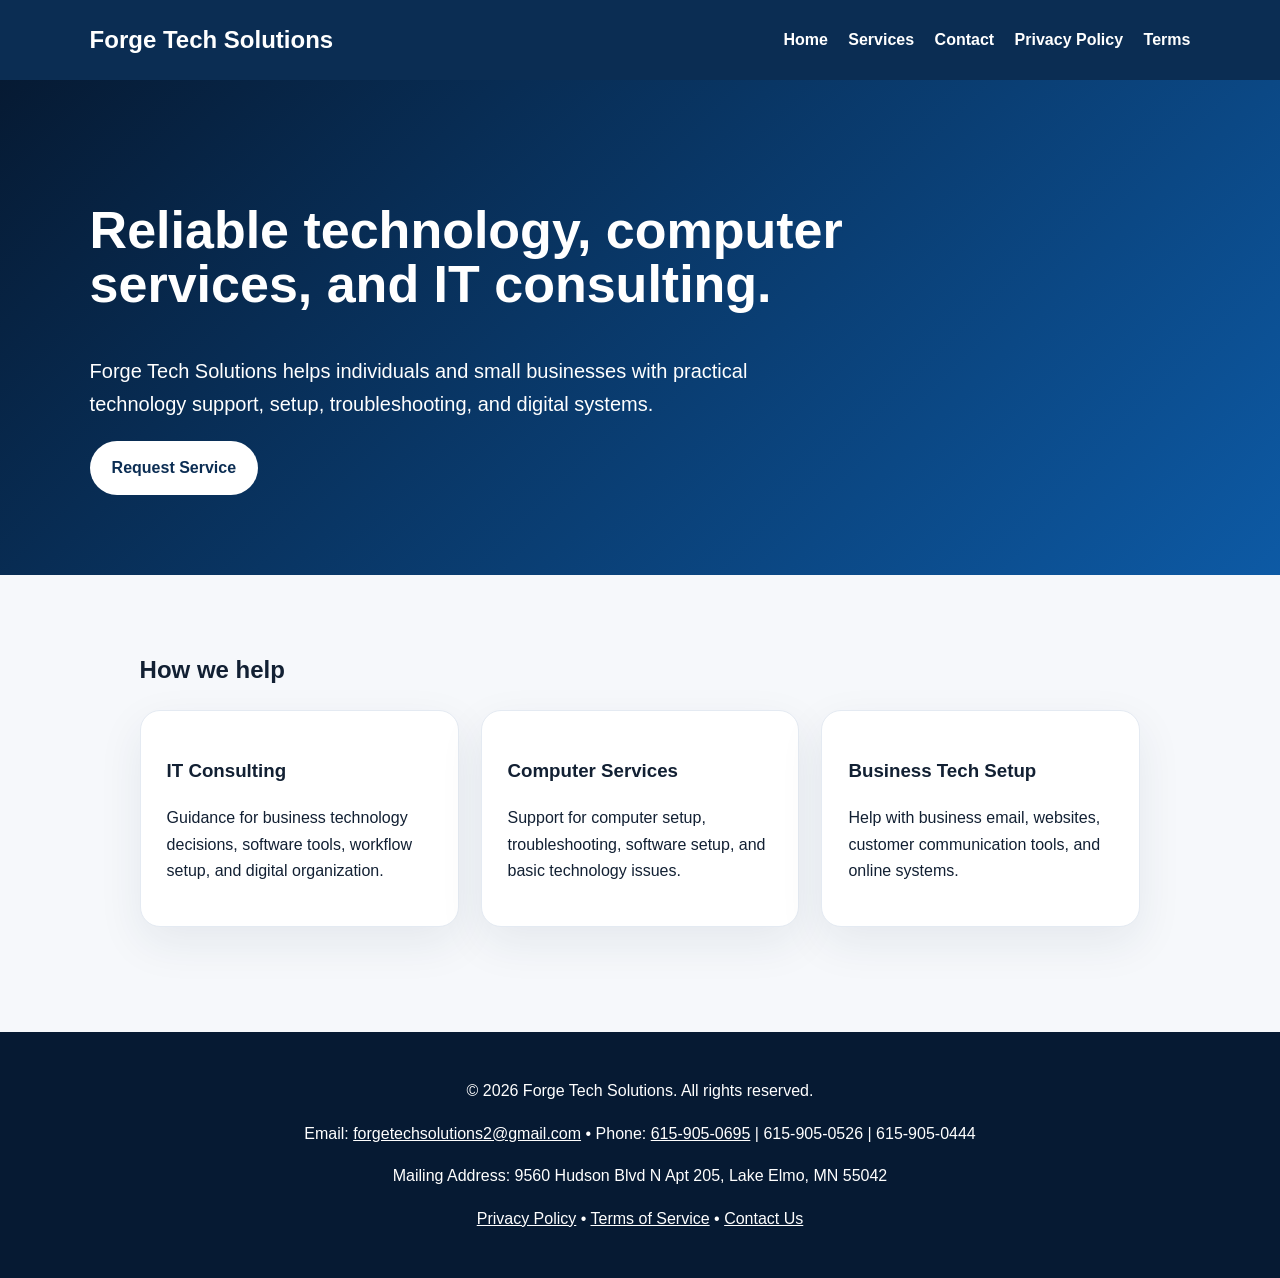
<file: index.html>
<!DOCTYPE html>
<html lang="en">
<head>
  <meta charset="UTF-8">
  <meta name="viewport" content="width=device-width,initial-scale=1.0">
  <title>Forge Tech Solutions | IT Consulting</title>
  <meta name="description" content="Forge Tech Solutions provides technology, computer services, remote support, and IT consulting support.">
  <link rel="stylesheet" href="styles.css">
</head>
<body>

<header class="topbar">
  <a class="logo" href="index.html">Forge Tech Solutions</a>
  <nav>
    <a href="index.html">Home</a>
    <a href="services.html">Services</a>
    <a href="contact.html">Contact</a>
    <a href="privacy.html">Privacy Policy</a>
    <a href="terms.html">Terms</a>
  </nav>
</header>

<section class="hero">
  <h1>Reliable technology, computer services, and IT consulting.</h1>
  <p>Forge Tech Solutions helps individuals and small businesses with practical technology support, setup, troubleshooting, and digital systems.</p>
  <a class="btn" href="contact.html">Request Service</a>
</section>
<main class="section">
  <h2>How we help</h2>
  <div class="grid">
    <div class="card">
      <h3>IT Consulting</h3>
      <p>Guidance for business technology decisions, software tools, workflow setup, and digital organization.</p>
    </div>
    <div class="card">
      <h3>Computer Services</h3>
      <p>Support for computer setup, troubleshooting, software setup, and basic technology issues.</p>
    </div>
    <div class="card">
      <h3>Business Tech Setup</h3>
      <p>Help with business email, websites, customer communication tools, and online systems.</p>
    </div>
  </div>
</main>

<footer>
  <p>© 2026 Forge Tech Solutions. All rights reserved.</p>
  <p>
    Email: <a href="mailto:forgetechsolutions2@gmail.com">forgetechsolutions2@gmail.com</a> •
    Phone: <a href="tel:6159050695">615-905-0695</a> | 615-905-0526 | 615-905-0444
  </p>
  <p>Mailing Address: 9560 Hudson Blvd N Apt 205, Lake Elmo, MN 55042</p>
  <p><a href="privacy.html">Privacy Policy</a> • <a href="terms.html">Terms of Service</a> • <a href="contact.html">Contact Us</a></p>
</footer>

</body>
</html>
</file>
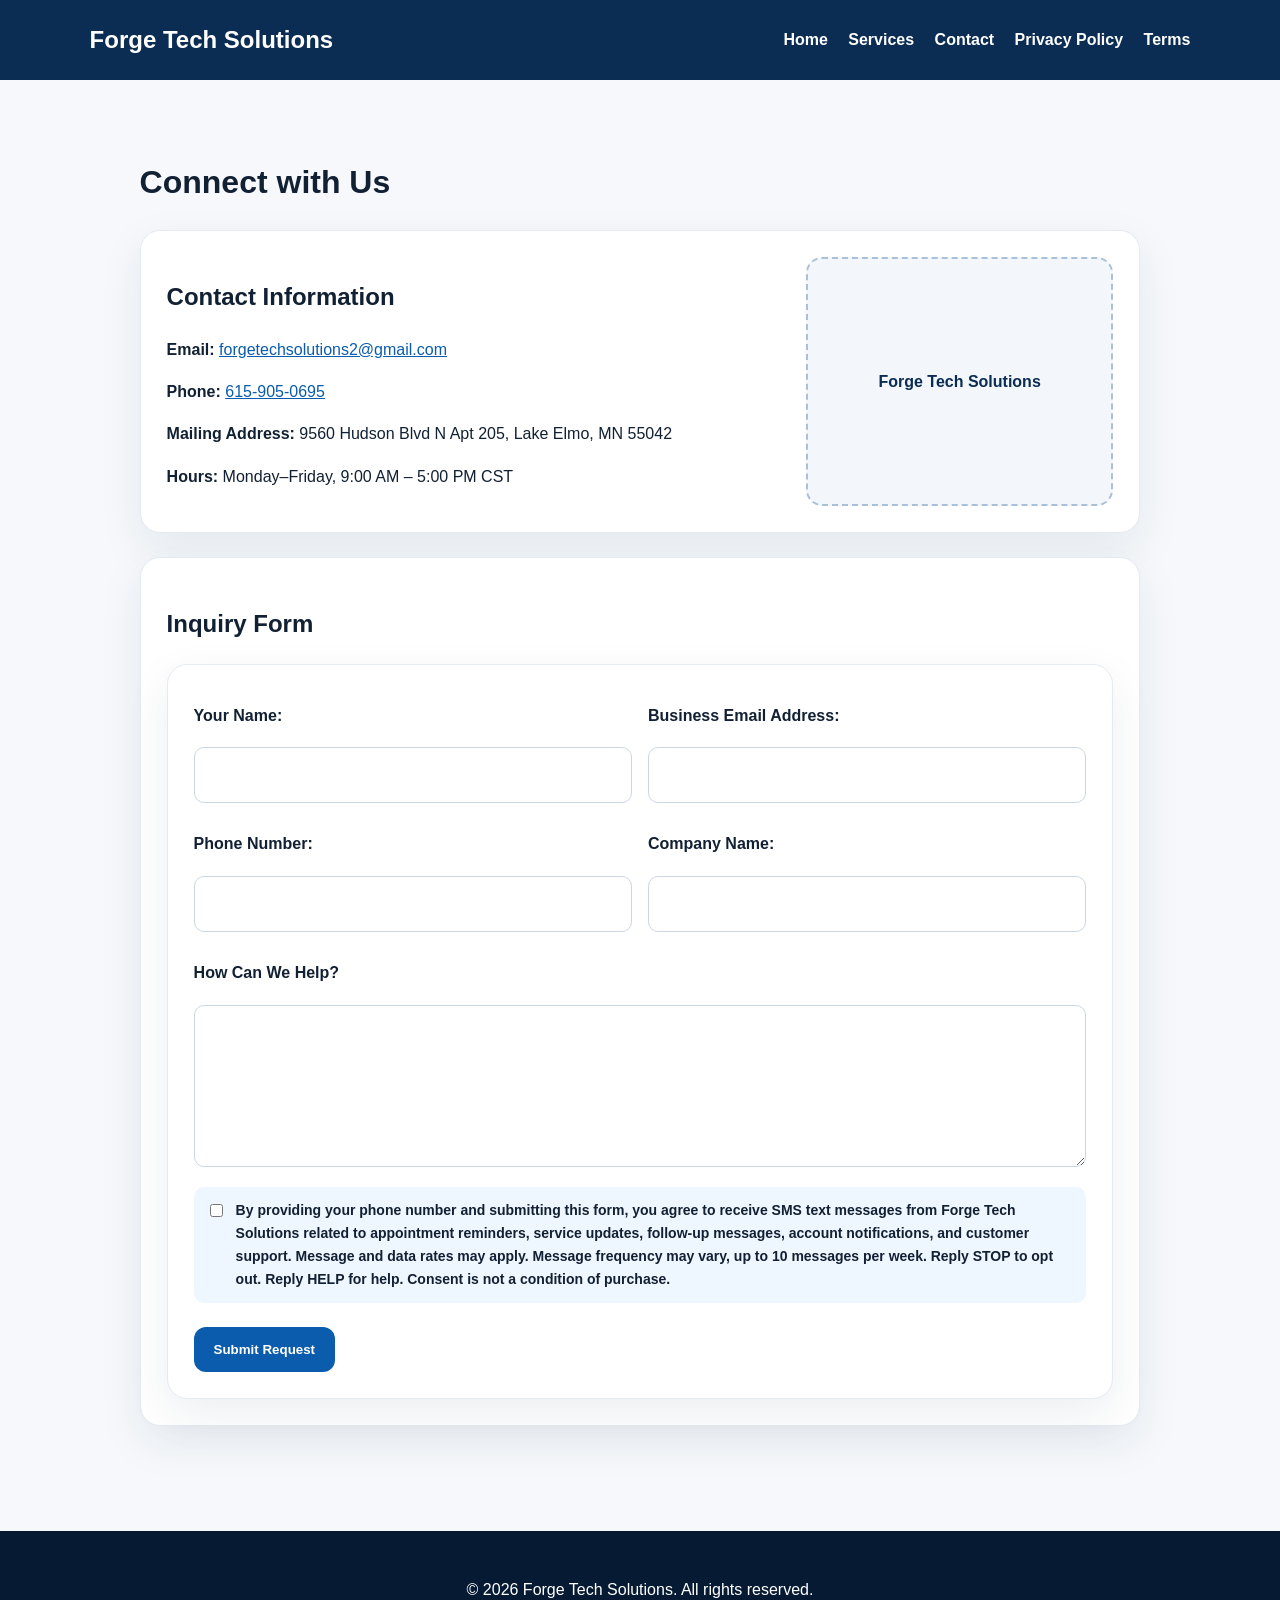
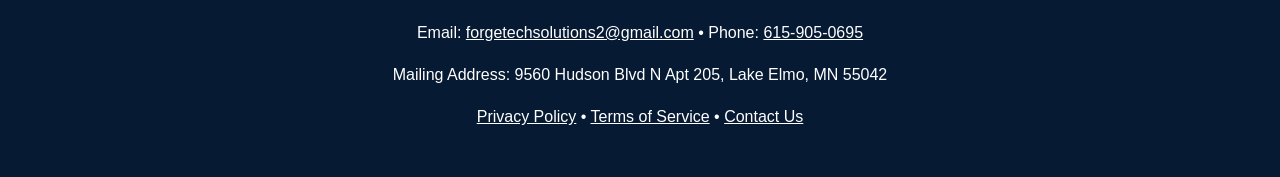
<file: contact.html>
<!DOCTYPE html>
<html lang="en">
<head>
  <meta charset="UTF-8">
  <meta name="viewport" content="width=device-width,initial-scale=1.0">
  <title>Contact | Forge Tech Solutions</title>
  <meta name="description" content="Contact Forge Tech Solutions for technology support, computer services, IT consulting, and customer support.">
  <link rel="stylesheet" href="styles.css">
</head>
<body>

<header class="topbar">
  <a class="logo" href="index.html">Forge Tech Solutions</a>
  <nav>
    <a href="index.html">Home</a>
    <a href="services.html">Services</a>
    <a href="contact.html">Contact</a>
    <a href="privacy.html">Privacy Policy</a>
    <a href="terms.html">Terms</a>
  </nav>
</header>

<main class="page contact-page">
  <h1>Connect with Us</h1>

  <section class="contact-card">
    <div class="contact-info">
      <h2>Contact Information</h2>
      <p><strong>Email:</strong> <a href="mailto:forgetechsolutions2@gmail.com">forgetechsolutions2@gmail.com</a></p>
      <p><strong>Phone:</strong> <a href="tel:6159050695">615-905-0695</a></p>
      <p><strong>Mailing Address:</strong> 9560 Hudson Blvd N Apt 205, Lake Elmo, MN 55042</p>
      <p><strong>Hours:</strong> Monday–Friday, 9:00 AM – 5:00 PM CST</p>
    </div>

    <div class="contact-image" aria-label="Forge Tech Solutions contact graphic">
      <span>Forge Tech Solutions</span>
    </div>
  </section>

  <section class="form-section">
    <h2>Inquiry Form</h2>

    <form action="mailto:forgetechsolutions2@gmail.com" method="post" enctype="text/plain">
      <div class="form-grid">
        <div>
          <label for="name">Your Name:</label>
          <input id="name" name="name" type="text" required>
        </div>

        <div>
          <label for="email">Business Email Address:</label>
          <input id="email" name="email" type="email" required>
        </div>

        <div>
          <label for="phone">Phone Number:</label>
          <input id="phone" name="phone" type="tel" required>
        </div>

        <div>
          <label for="company">Company Name:</label>
          <input id="company" name="company" type="text">
        </div>

        <div class="full-width">
          <label for="message">How Can We Help?</label>
          <textarea id="message" name="message" rows="5" required></textarea>
        </div>
      </div>

      <label class="consent checkbox-consent" for="sms_consent">
        <input id="sms_consent" name="sms_consent" type="checkbox" required>
        <span>
          By providing your phone number and submitting this form, you agree to receive SMS text messages from Forge Tech Solutions related to appointment reminders, service updates, follow-up messages, account notifications, and customer support. Message and data rates may apply. Message frequency may vary, up to 10 messages per week. Reply STOP to opt out. Reply HELP for help. Consent is not a condition of purchase.
        </span>
      </label>

      <button type="submit">Submit Request</button>
    </form>
  </section>
</main>

<footer>
  <p>© 2026 Forge Tech Solutions. All rights reserved.</p>
  <p>
    Email: <a href="mailto:forgetechsolutions2@gmail.com">forgetechsolutions2@gmail.com</a> •
    Phone: <a href="tel:6159050695">615-905-0695</a>
  </p>
  <p>Mailing Address: 9560 Hudson Blvd N Apt 205, Lake Elmo, MN 55042</p>
  <p>
    <a href="privacy.html">Privacy Policy</a> •
    <a href="terms.html">Terms of Service</a> •
    <a href="contact.html">Contact Us</a>
  </p>
</footer>

</body>
</html>
</file>
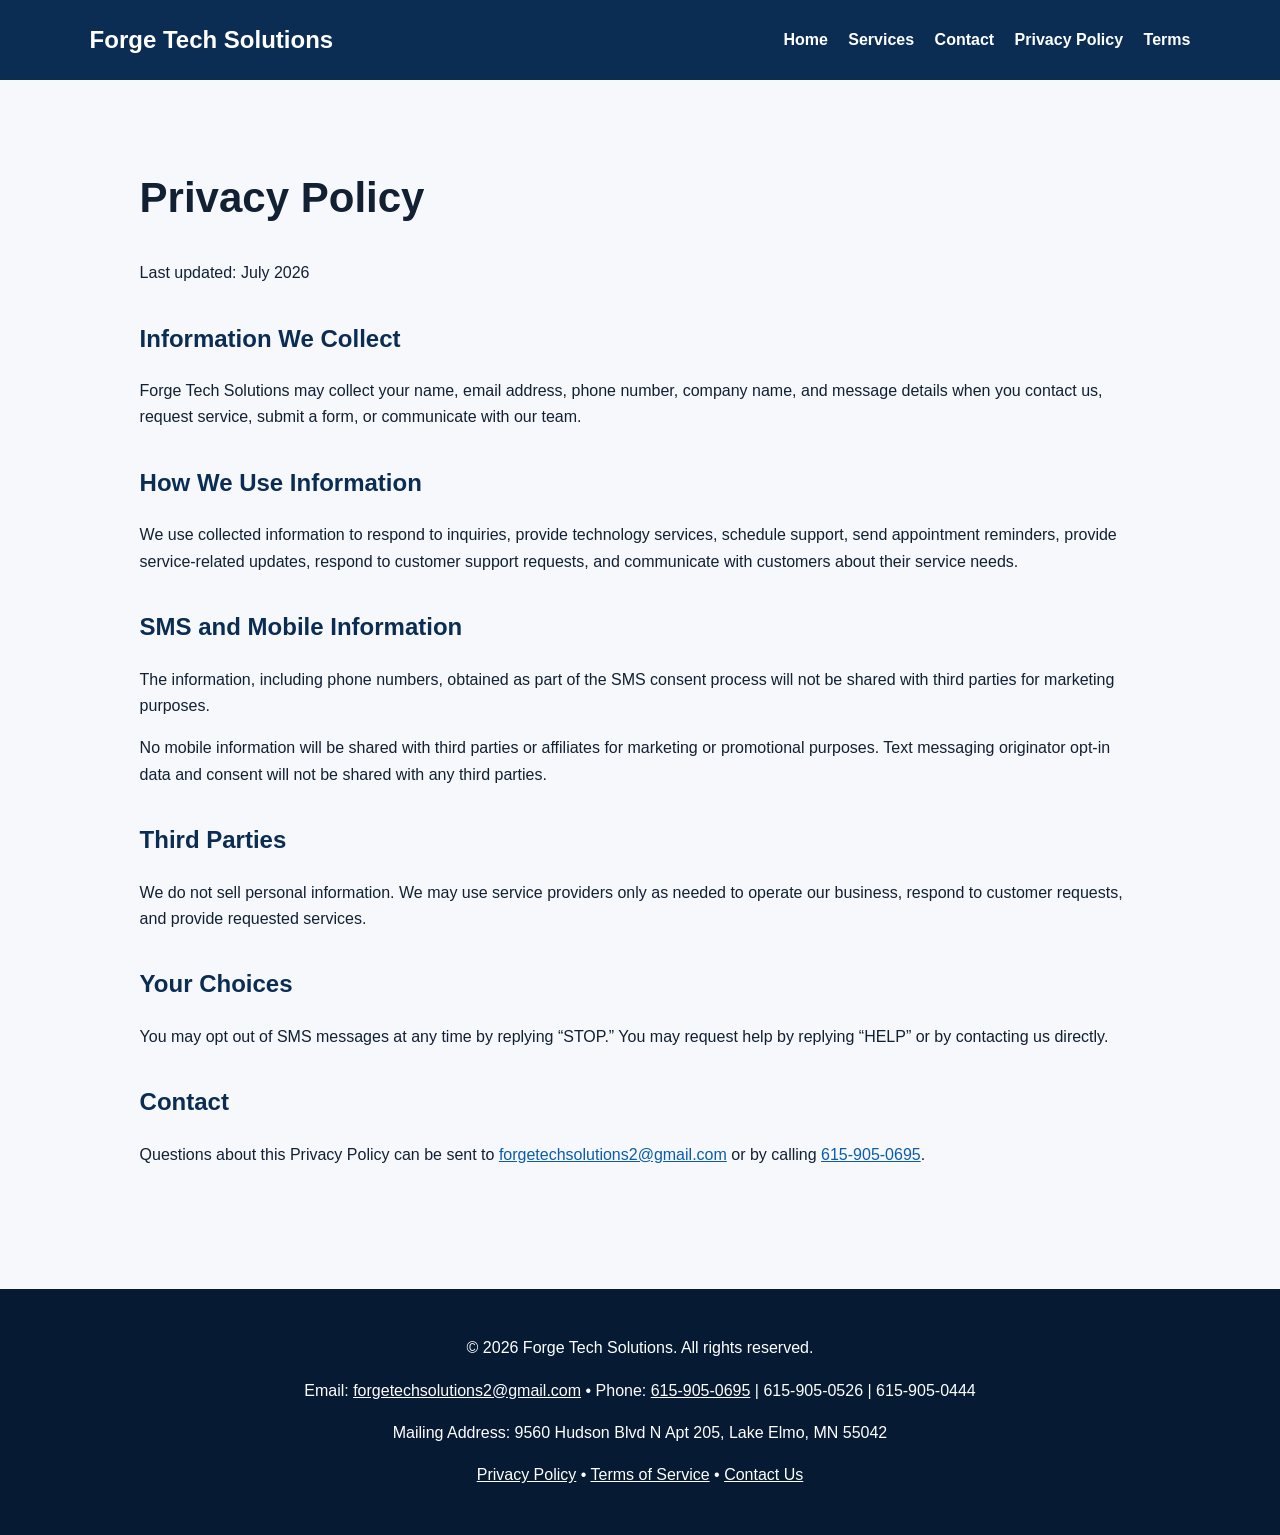
<file: privacy.html>
<!DOCTYPE html>
<html lang="en">
<head>
  <meta charset="UTF-8">
  <meta name="viewport" content="width=device-width,initial-scale=1.0">
  <title>Privacy Policy | Forge Tech Solutions</title>
  <meta name="description" content="Forge Tech Solutions Privacy Policy including SMS and mobile information privacy.">
  <link rel="stylesheet" href="styles.css">
</head>
<body>

<header class="topbar">
  <a class="logo" href="index.html">Forge Tech Solutions</a>
  <nav>
    <a href="index.html">Home</a>
    <a href="services.html">Services</a>
    <a href="contact.html">Contact</a>
    <a href="privacy.html">Privacy Policy</a>
    <a href="terms.html">Terms</a>
  </nav>
</header>

<main class="page legal">
  <h1>Privacy Policy</h1>
  <p>Last updated: July 2026</p>

  <h2>Information We Collect</h2>
  <p>Forge Tech Solutions may collect your name, email address, phone number, company name, and message details when you contact us, request service, submit a form, or communicate with our team.</p>

  <h2>How We Use Information</h2>
  <p>We use collected information to respond to inquiries, provide technology services, schedule support, send appointment reminders, provide service-related updates, respond to customer support requests, and communicate with customers about their service needs.</p>

  <h2>SMS and Mobile Information</h2>
  <p>The information, including phone numbers, obtained as part of the SMS consent process will not be shared with third parties for marketing purposes.</p>
  <p>No mobile information will be shared with third parties or affiliates for marketing or promotional purposes. Text messaging originator opt-in data and consent will not be shared with any third parties.</p>

  <h2>Third Parties</h2>
  <p>We do not sell personal information. We may use service providers only as needed to operate our business, respond to customer requests, and provide requested services.</p>

  <h2>Your Choices</h2>
  <p>You may opt out of SMS messages at any time by replying “STOP.” You may request help by replying “HELP” or by contacting us directly.</p>

  <h2>Contact</h2>
  <p>Questions about this Privacy Policy can be sent to <a href="mailto:forgetechsolutions2@gmail.com">forgetechsolutions2@gmail.com</a> or by calling <a href="tel:6159050695">615-905-0695</a>.</p>
</main>

<footer>
  <p>© 2026 Forge Tech Solutions. All rights reserved.</p>
  <p>
    Email: <a href="mailto:forgetechsolutions2@gmail.com">forgetechsolutions2@gmail.com</a> •
    Phone: <a href="tel:6159050695">615-905-0695</a> | 615-905-0526 | 615-905-0444
  </p>
  <p>Mailing Address: 9560 Hudson Blvd N Apt 205, Lake Elmo, MN 55042</p>
  <p><a href="privacy.html">Privacy Policy</a> • <a href="terms.html">Terms of Service</a> • <a href="contact.html">Contact Us</a></p>
</footer>

</body>
</html>
</file>
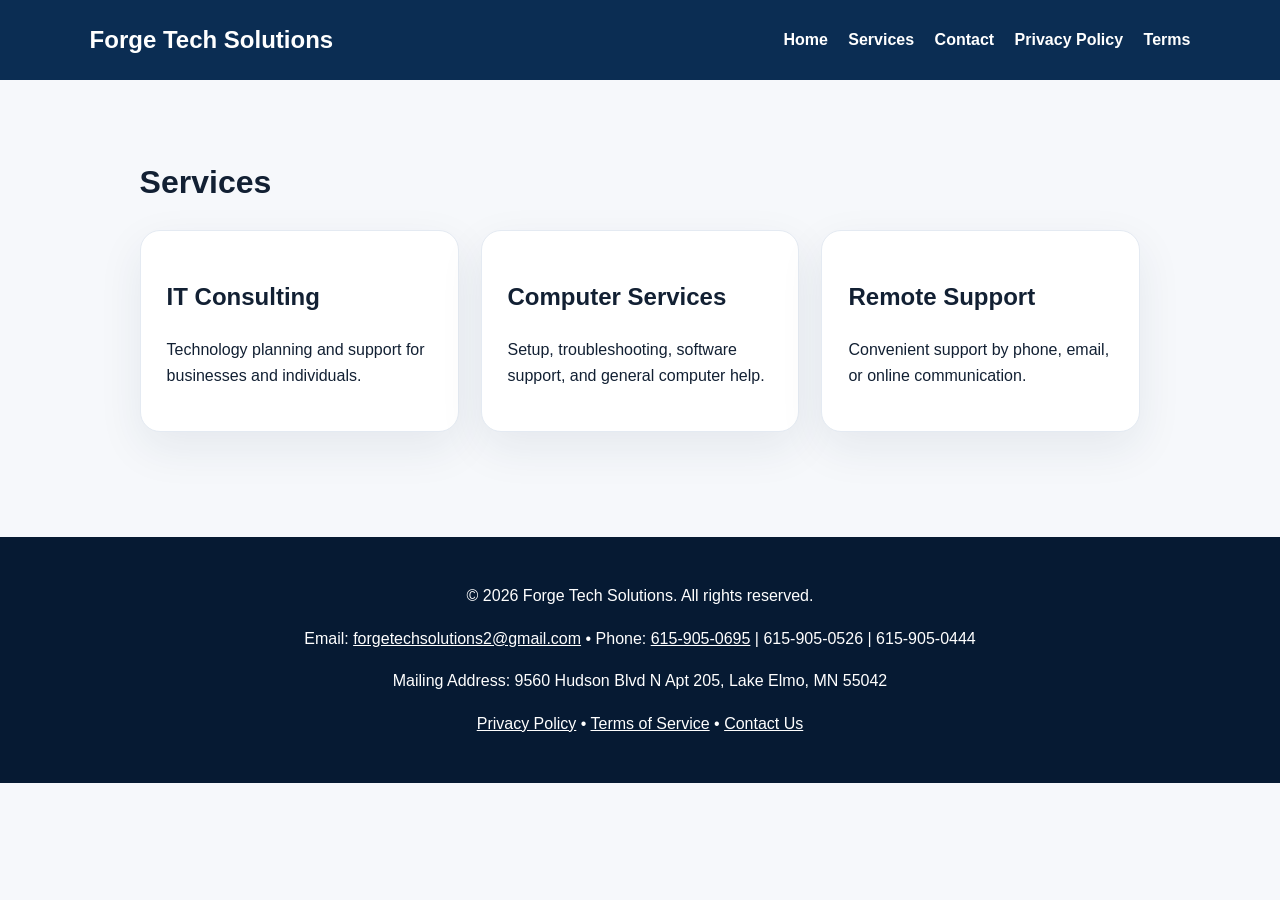
<file: services.html>
<!DOCTYPE html>
<html lang="en">
<head>
  <meta charset="UTF-8">
  <meta name="viewport" content="width=device-width,initial-scale=1.0">
  <title>Services | Forge Tech Solutions</title>
  <meta name="description" content="Services offered by Forge Tech Solutions.">
  <link rel="stylesheet" href="styles.css">
</head>
<body>

<header class="topbar">
  <a class="logo" href="index.html">Forge Tech Solutions</a>
  <nav>
    <a href="index.html">Home</a>
    <a href="services.html">Services</a>
    <a href="contact.html">Contact</a>
    <a href="privacy.html">Privacy Policy</a>
    <a href="terms.html">Terms</a>
  </nav>
</header>

<main class="page">
  <h1>Services</h1>
  <div class="grid">
    <div class="card">
      <h2>IT Consulting</h2>
      <p>Technology planning and support for businesses and individuals.</p>
    </div>
    <div class="card">
      <h2>Computer Services</h2>
      <p>Setup, troubleshooting, software support, and general computer help.</p>
    </div>
    <div class="card">
      <h2>Remote Support</h2>
      <p>Convenient support by phone, email, or online communication.</p>
    </div>
  </div>
</main>

<footer>
  <p>© 2026 Forge Tech Solutions. All rights reserved.</p>
  <p>
    Email: <a href="mailto:forgetechsolutions2@gmail.com">forgetechsolutions2@gmail.com</a> •
    Phone: <a href="tel:6159050695">615-905-0695</a> | 615-905-0526 | 615-905-0444
  </p>
  <p>Mailing Address: 9560 Hudson Blvd N Apt 205, Lake Elmo, MN 55042</p>
  <p><a href="privacy.html">Privacy Policy</a> • <a href="terms.html">Terms of Service</a> • <a href="contact.html">Contact Us</a></p>
</footer>

</body>
</html>
</file>
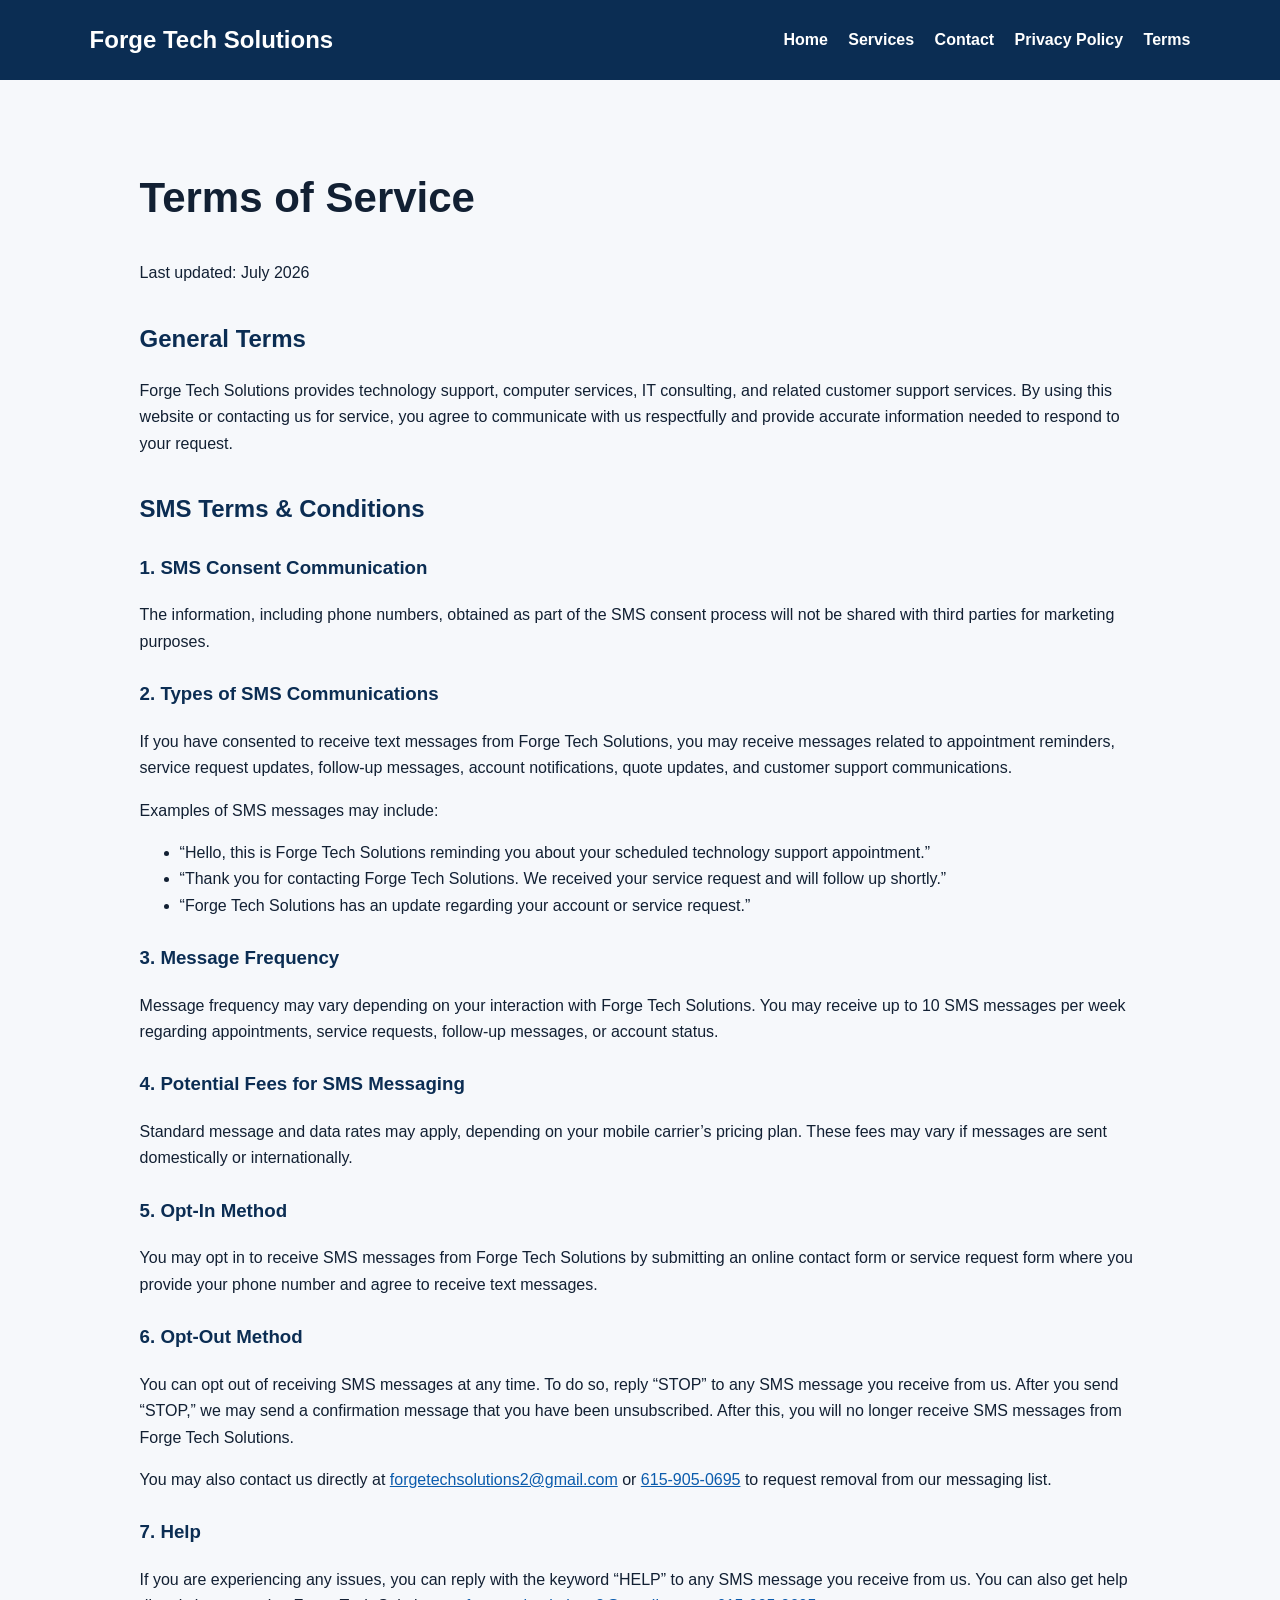
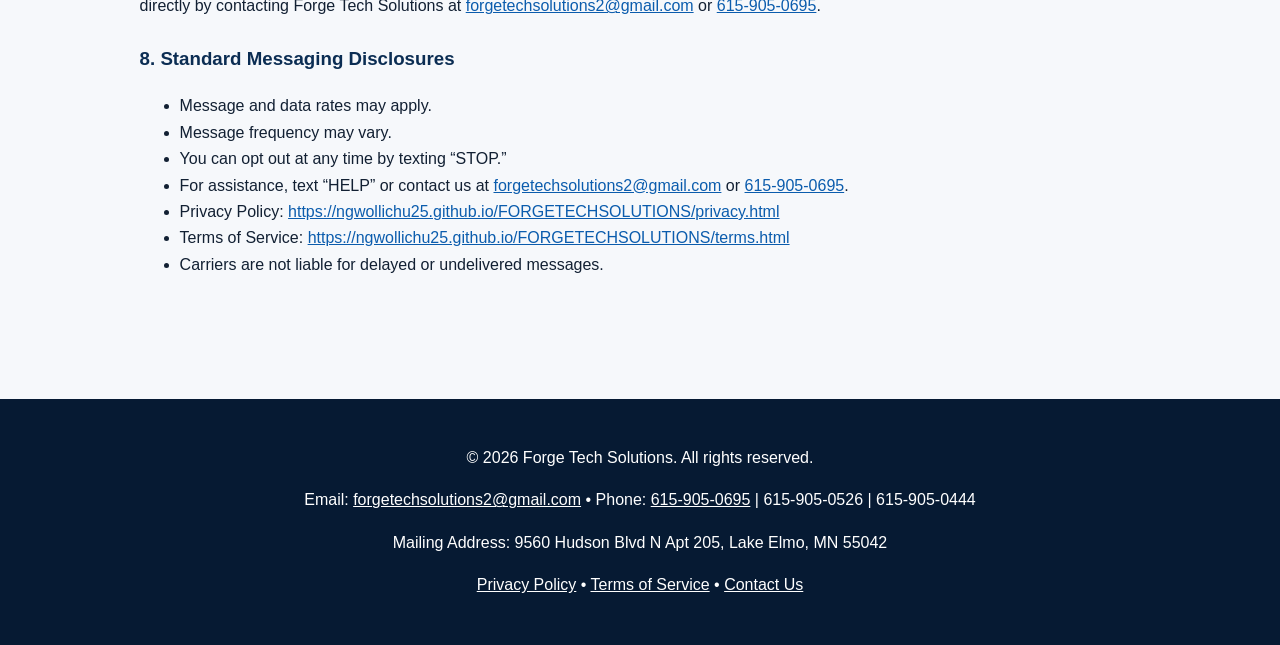
<file: terms.html>
<!DOCTYPE html>
<html lang="en">
<head>
  <meta charset="UTF-8">
  <meta name="viewport" content="width=device-width,initial-scale=1.0">
  <title>Terms of Service | Forge Tech Solutions</title>
  <meta name="description" content="Forge Tech Solutions Terms of Service and SMS Terms and Conditions.">
  <link rel="stylesheet" href="styles.css">
</head>
<body>

<header class="topbar">
  <a class="logo" href="index.html">Forge Tech Solutions</a>
  <nav>
    <a href="index.html">Home</a>
    <a href="services.html">Services</a>
    <a href="contact.html">Contact</a>
    <a href="privacy.html">Privacy Policy</a>
    <a href="terms.html">Terms</a>
  </nav>
</header>

<main class="page legal">
  <h1>Terms of Service</h1>
  <p>Last updated: July 2026</p>

  <h2>General Terms</h2>
  <p>Forge Tech Solutions provides technology support, computer services, IT consulting, and related customer support services. By using this website or contacting us for service, you agree to communicate with us respectfully and provide accurate information needed to respond to your request.</p>

  <h2>SMS Terms &amp; Conditions</h2>

  <h3>1. SMS Consent Communication</h3>
  <p>The information, including phone numbers, obtained as part of the SMS consent process will not be shared with third parties for marketing purposes.</p>

  <h3>2. Types of SMS Communications</h3>
  <p>If you have consented to receive text messages from Forge Tech Solutions, you may receive messages related to appointment reminders, service request updates, follow-up messages, account notifications, quote updates, and customer support communications.</p>
  <p>Examples of SMS messages may include:</p>
  <ul>
    <li>“Hello, this is Forge Tech Solutions reminding you about your scheduled technology support appointment.”</li>
    <li>“Thank you for contacting Forge Tech Solutions. We received your service request and will follow up shortly.”</li>
    <li>“Forge Tech Solutions has an update regarding your account or service request.”</li>
  </ul>

  <h3>3. Message Frequency</h3>
  <p>Message frequency may vary depending on your interaction with Forge Tech Solutions. You may receive up to 10 SMS messages per week regarding appointments, service requests, follow-up messages, or account status.</p>

  <h3>4. Potential Fees for SMS Messaging</h3>
  <p>Standard message and data rates may apply, depending on your mobile carrier’s pricing plan. These fees may vary if messages are sent domestically or internationally.</p>

  <h3>5. Opt-In Method</h3>
  <p>You may opt in to receive SMS messages from Forge Tech Solutions by submitting an online contact form or service request form where you provide your phone number and agree to receive text messages.</p>

  <h3>6. Opt-Out Method</h3>
  <p>You can opt out of receiving SMS messages at any time. To do so, reply “STOP” to any SMS message you receive from us. After you send “STOP,” we may send a confirmation message that you have been unsubscribed. After this, you will no longer receive SMS messages from Forge Tech Solutions.</p>
  <p>You may also contact us directly at <a href="mailto:forgetechsolutions2@gmail.com">forgetechsolutions2@gmail.com</a> or <a href="tel:6159050695">615-905-0695</a> to request removal from our messaging list.</p>

  <h3>7. Help</h3>
  <p>If you are experiencing any issues, you can reply with the keyword “HELP” to any SMS message you receive from us. You can also get help directly by contacting Forge Tech Solutions at <a href="mailto:forgetechsolutions2@gmail.com">forgetechsolutions2@gmail.com</a> or <a href="tel:6159050695">615-905-0695</a>.</p>

  <h3>8. Standard Messaging Disclosures</h3>
  <ul>
    <li>Message and data rates may apply.</li>
    <li>Message frequency may vary.</li>
    <li>You can opt out at any time by texting “STOP.”</li>
    <li>For assistance, text “HELP” or contact us at <a href="mailto:forgetechsolutions2@gmail.com">forgetechsolutions2@gmail.com</a> or <a href="tel:6159050695">615-905-0695</a>.</li>
    <li>Privacy Policy: <a href="privacy.html">https://ngwollichu25.github.io/FORGETECHSOLUTIONS/privacy.html</a></li>
    <li>Terms of Service: <a href="terms.html">https://ngwollichu25.github.io/FORGETECHSOLUTIONS/terms.html</a></li>
    <li>Carriers are not liable for delayed or undelivered messages.</li>
  </ul>
</main>

<footer>
  <p>© 2026 Forge Tech Solutions. All rights reserved.</p>
  <p>
    Email: <a href="mailto:forgetechsolutions2@gmail.com">forgetechsolutions2@gmail.com</a> •
    Phone: <a href="tel:6159050695">615-905-0695</a> | 615-905-0526 | 615-905-0444
  </p>
  <p>Mailing Address: 9560 Hudson Blvd N Apt 205, Lake Elmo, MN 55042</p>
  <p><a href="privacy.html">Privacy Policy</a> • <a href="terms.html">Terms of Service</a> • <a href="contact.html">Contact Us</a></p>
</footer>

</body>
</html>
</file>
<file: styles.css>
*{box-sizing:border-box}
body{margin:0;font-family:Arial,Helvetica,sans-serif;background:#f6f8fb;color:#122033;line-height:1.65}
a{color:#0b5cad}
.topbar{background:#0b2d53;color:white;padding:20px 7%;display:flex;justify-content:space-between;align-items:center;gap:20px}
.logo{font-size:24px;font-weight:900;color:white;text-decoration:none}
nav a{color:white;text-decoration:none;margin-left:16px;font-weight:700}
.hero{padding:80px 7%;background:linear-gradient(135deg,#061a33,#0d5aa5);color:white}
.hero h1{font-size:52px;max-width:850px;line-height:1.05}
.hero p{font-size:20px;max-width:720px}
.btn{display:inline-block;background:white;color:#0b2d53;padding:14px 22px;border-radius:999px;text-decoration:none;font-weight:900}
.section,.page{padding:55px 7%;max-width:1180px;margin:auto}
.grid{display:grid;grid-template-columns:repeat(3,1fr);gap:22px}
.card,.panel,form,.contact-card,.form-section{background:white;border:1px solid #e4eaf2;border-radius:20px;padding:26px;box-shadow:0 16px 45px rgba(20,45,75,.08)}
.contact-card{display:grid;grid-template-columns:2fr 1fr;gap:24px;margin-bottom:24px}
.contact-image{border:2px dashed #aac0d8;border-radius:16px;display:flex;align-items:center;justify-content:center;min-height:160px;text-align:center;background:#f3f7fc;color:#0b2d53;font-weight:900}
.form-grid{display:grid;grid-template-columns:1fr 1fr;gap:16px}
.full-width{grid-column:1/-1}
input,textarea{width:100%;padding:14px;border:1px solid #cbd7e5;border-radius:10px;margin-top:6px;font:inherit}
label{font-weight:700;display:block;margin:12px 0}
button{background:#0b5cad;color:white;border:none;border-radius:12px;padding:15px 20px;font-weight:900;cursor:pointer;margin-top:12px}
.consent{font-size:14px;background:#eef6ff;padding:12px;border-radius:10px;font-weight:600}
.checkbox-consent{display:flex;gap:10px;align-items:flex-start}
.checkbox-consent input{width:auto;margin-top:5px}
.legal h1{font-size:42px}
.legal h2{margin-top:32px;color:#0b2d53}
.legal h3{margin-top:24px;color:#0b2d53}
footer{background:#061a33;color:white;text-align:center;padding:30px 7%;margin-top:50px}
footer a{color:white}
@media(max-width:850px){
  .topbar{display:block}
  nav a{display:inline-block;margin:10px 10px 0 0}
  .grid,.contact-card,.form-grid{grid-template-columns:1fr}
  .hero h1{font-size:38px}
}
</file>
